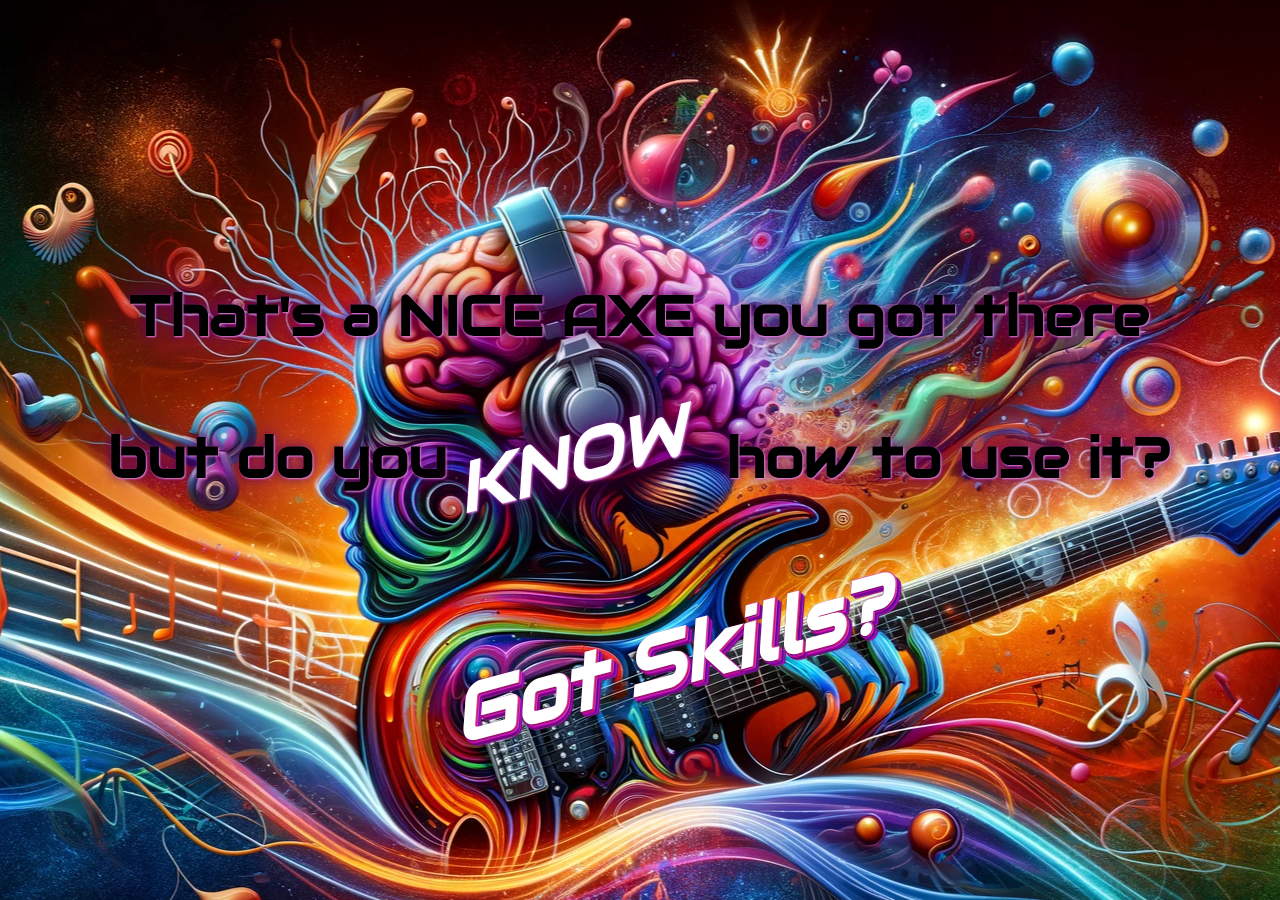
<file: index.html>
<!DOCTYPE html>
<html lang="en">
<head>
    <meta charset="UTF-8">
    <meta name="viewport" content="width=device-width, initial-scale=1.0">
    <link rel="stylesheet" href="https://fonts.googleapis.com/css?family=Sofia">
    <link rel="stylesheet" href="https://fonts.googleapis.com/css?family=Audiowide">
    <link rel="stylesheet" href="https://fonts.googleapis.com/css2?family=Russo+One&display=swap">
    <title>CompeGuitar</title>
    <link rel="stylesheet" href="style.css">
</head>
<body>
    <div class="opening-page">
        <div class="col-1 col-sm-2 col-md-5 col-lg-1" class="game-page">
        <h1>That's a NICE AXE you got there</h1>
        <div><h2>but do you <button onclick="window.location.href='rules.html'" class="know"><h3>KNOW</h3></button> how to use it?</h2></div>
        <button id="start-game-btn" onclick="window.location.href='game.html'"><h3>Got Skills?</h3></button>
    </div>
    <script src="script.js"></script>
</body>
</html>
</file>
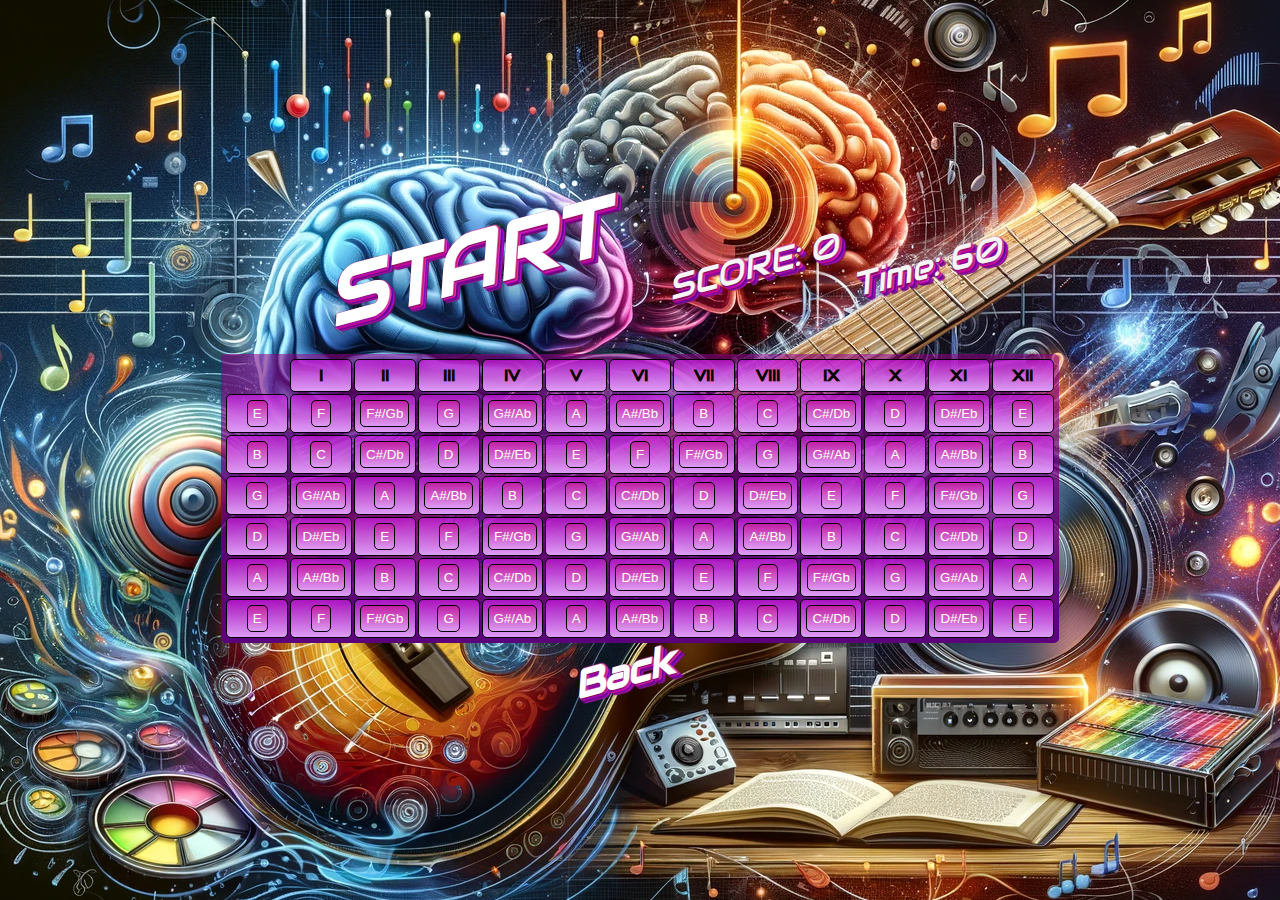
<file: game.html>
<!DOCTYPE html>
<html lang="en">
<head>
    <meta charset="UTF-8">
    <meta name="viewport" content="width=device-width, initial-scale=1.0">
    <link rel="stylesheet" href="https://fonts.googleapis.com/css?family=Sofia">
    <link rel="stylesheet" href="https://fonts.googleapis.com/css?family=Audiowide">
    <link rel="stylesheet" href="https://fonts.googleapis.com/css2?family=Russo+One&display=swap">
    <title>Game</title>
    <link rel="stylesheet" href="style.css">
    <!-- Include the specified MIDI.js script -->
    <script type="text/javascript" src="https://kitchwww.github.io/midi/midi.js"></script>
</head>
<body>
    <div class="col-12 col-sm-12 col-md-12 col-lg-3">   
        <div class="game-page">
            <div class="controls">
                <button id="start-button"><h3>START</h3></button>
                <div id="score" class="score">SCORE: 0</div>
                <div id="timer" class="timer">Time: 60</div>
            </div>
            <div class="fretboard">
                <!-- Empty top-left corner -->
                <div></div>
                <!-- Fret numbers -->
                <div class="fret roman">I</div>
                <div class="fret roman">II</div>
                <div class="fret roman">III</div>
                <div class="fret roman">IV</div>
                <div class="fret roman">V</div>
                <div class="fret roman">VI</div>
                <div class="fret roman">VII</div>
                <div class="fret roman">VIII</div>
                <div class="fret roman">IX</div>
                <div class="fret roman">X</div>
                <div class="fret roman">XI</div>
                <div class="fret roman">XII</div>
                
                <!-- 1st string (high E) -->
                <div class="fret"><button data-note="E5" data-string="1" data-fret="0">E</button></div>
                <div class="fret"><button data-note="F5" data-string="1" data-fret="1">F</button></div>
                <div class="fret"><button data-note="Fs5" data-string="1" data-fret="2">F#/Gb</button></div>
                <div class="fret"><button data-note="G5" data-string="1" data-fret="3">G</button></div>
                <div class="fret"><button data-note="Gs5" data-string="1" data-fret="4">G#/Ab</button></div>
                <div class="fret"><button data-note="A5" data-string="1" data-fret="5">A</button></div>
                <div class="fret"><button data-note="As5" data-string="1" data-fret="6">A#/Bb</button></div>
                <div class="fret"><button data-note="B5" data-string="1" data-fret="7">B</button></div>
                <div class="fret"><button data-note="C6" data-string="1" data-fret="8">C</button></div>
                <div class="fret"><button data-note="Cs6" data-string="1" data-fret="9">C#/Db</button></div>
                <div class="fret"><button data-note="D6" data-string="1" data-fret="10">D</button></div>
                <div class="fret"><button data-note="Ds6" data-string="1" data-fret="11">D#/Eb</button></div>
                <div class="fret"><button data-note="E6" data-string="1" data-fret="12">E</button></div>

                <!-- 2nd string (B) -->
                <div class="fret"><button data-note="B4" data-string="2" data-fret="0">B</button></div>
                <div class="fret"><button data-note="C5" data-string="2" data-fret="1">C</button></div>
                <div class="fret"><button data-note="Cs5" data-string="2" data-fret="2">C#/Db</button></div>
                <div class="fret"><button data-note="D5" data-string="2" data-fret="3">D</button></div>
                <div class="fret"><button data-note="Ds5" data-string="2" data-fret="4">D#/Eb</button></div>
                <div class="fret"><button data-note="E5" data-string="2" data-fret="5">E</button></div>
                <div class="fret"><button data-note="F5" data-string="2" data-fret="6">F</button></div>
                <div class="fret"><button data-note="Fs5" data-string="2" data-fret="7">F#/Gb</button></div>
                <div class="fret"><button data-note="G5" data-string="2" data-fret="8">G</button></div>
                <div class="fret"><button data-note="Gs5" data-string="2" data-fret="9">G#/Ab</button></div>
                <div class="fret"><button data-note="A5" data-string="2" data-fret="10">A</button></div>
                <div class="fret"><button data-note="As5" data-string="2" data-fret="11">A#/Bb</button></div>
                <div class="fret"><button data-note="B5" data-string="2" data-fret="12">B</button></div>

                <!-- 3rd string (G) -->
                <div class="fret"><button data-note="G4" data-string="3" data-fret="0">G</button></div>
                <div class="fret"><button data-note="Gs4" data-string="3" data-fret="1">G#/Ab</button></div>
                <div class="fret"><button data-note="A4" data-string="3" data-fret="2">A</button></div>
                <div class="fret"><button data-note="As4" data-string="3" data-fret="3">A#/Bb</button></div>
                <div class="fret"><button data-note="B4" data-string="3" data-fret="4">B</button></div>
                <div class="fret"><button data-note="C5" data-string="3" data-fret="5">C</button></div>
                <div class="fret"><button data-note="Cs5" data-string="3" data-fret="6">C#/Db</button></div>
                <div class="fret"><button data-note="D5" data-string="3" data-fret="7">D</button></div>
                <div class="fret"><button data-note="Ds5" data-string="3" data-fret="8">D#/Eb</button></div>
                <div class="fret"><button data-note="E5" data-string="3" data-fret="9">E</button></div>
                <div class="fret"><button data-note="F5" data-string="3" data-fret="10">F</button></div>
                <div class="fret"><button data-note="Fs5" data-string="3" data-fret="11">F#/Gb</button></div>
                <div class="fret"><button data-note="G5" data-string="3" data-fret="12">G</button></div>

                <!-- 4th string (D) -->
                <div class="fret"><button data-note="D4" data-string="4" data-fret="0">D</button></div>
                <div class="fret"><button data-note="Ds4" data-string="4" data-fret="1">D#/Eb</button></div>
                <div class="fret"><button data-note="E4" data-string="4" data-fret="2">E</button></div>
                <div class="fret"><button data-note="F4" data-string="4" data-fret="3">F</button></div>
                <div class="fret"><button data-note="Fs4" data-string="4" data-fret="4">F#/Gb</button></div>
                <div class="fret"><button data-note="G4" data-string="4" data-fret="5">G</button></div>
                <div class="fret"><button data-note="Gs4" data-string="4" data-fret="6">G#/Ab</button></div>
                <div class="fret"><button data-note="A4" data-string="4" data-fret="7">A</button></div>
                <div class="fret"><button data-note="As4" data-string="4" data-fret="8">A#/Bb</button></div>
                <div class="fret"><button data-note="B4" data-string="4" data-fret="9">B</button></div>
                <div class="fret"><button data-note="C5" data-string="4" data-fret="10">C</button></div>
                <div class="fret"><button data-note="Cs5" data-string="4" data-fret="11">C#/Db</button></div>
                <div class="fret"><button data-note="D5" data-string="4" data-fret="12">D</button></div>

                <!-- 5th string (A) -->
                <div class="fret"><button data-note="A3" data-string="5" data-fret="0">A</button></div>
                <div class="fret"><button data-note="As3" data-string="5" data-fret="1">A#/Bb</button></div>
                <div class="fret"><button data-note="B3" data-string="5" data-fret="2">B</button></div>
                <div class="fret"><button data-note="C4" data-string="5" data-fret="3">C</button></div>
                <div class="fret"><button data-note="Cs4" data-string="5" data-fret="4">C#/Db</button></div>
                <div class="fret"><button data-note="D4" data-string="5" data-fret="5">D</button></div>
                <div class="fret"><button data-note="Ds4" data-string="5" data-fret="6">D#/Eb</button></div>
                <div class="fret"><button data-note="E4" data-string="5" data-fret="7">E</button></div>
                <div class="fret"><button data-note="F4" data-string="5" data-fret="8">F</button></div>
                <div class="fret"><button data-note="Fs4" data-string="5" data-fret="9">F#/Gb</button></div>
                <div class="fret"><button data-note="G4" data-string="5" data-fret="10">G</button></div>
                <div class="fret"><button data-note="Gs4" data-string="5" data-fret="11">G#/Ab</button></div>
                <div class="fret"><button data-note="A4" data-string="5" data-fret="12">A</button></div>

                <!-- 6th string (low E) -->
                <div class="fret"><button data-note="E3" data-string="6" data-fret="0">E</button></div>
                <div class="fret"><button data-note="F3" data-string="6" data-fret="1">F</button></div>
                <div class="fret"><button data-note="Fs3" data-string="6" data-fret="2">F#/Gb</button></div>
                <div class="fret"><button data-note="G3" data-string="6" data-fret="3">G</button></div>
                <div class="fret"><button data-note="Gs3" data-string="6" data-fret="4">G#/Ab</button></div>
                <div class="fret"><button data-note="A3" data-string="6" data-fret="5">A</button></div>
                <div class="fret"><button data-note="As3" data-string="6" data-fret="6">A#/Bb</button></div>
                <div class="fret"><button data-note="B3" data-string="6" data-fret="7">B</button></div>
                <div class="fret"><button data-note="C4" data-string="6" data-fret="8">C</button></div>
                <div class="fret"><button data-note="Cs4" data-string="6" data-fret="9">C#/Db</button></div>
                <div class="fret"><button data-note="D4" data-string="6" data-fret="10">D</button></div>
                <div class="fret"><button data-note="Ds4" data-string="6" data-fret="11">D#/Eb</button></div>
                <div class="fret"><button data-note="E4" data-string="6" data-fret="12">E</button></div>

            </div>
            <button class="backGmBtn" onclick="window.location.href='index.html'"><h3>Back</h3></button>
        </div>
    </div>
    <script src="script.js"></script>
</body>
</html>
</file>
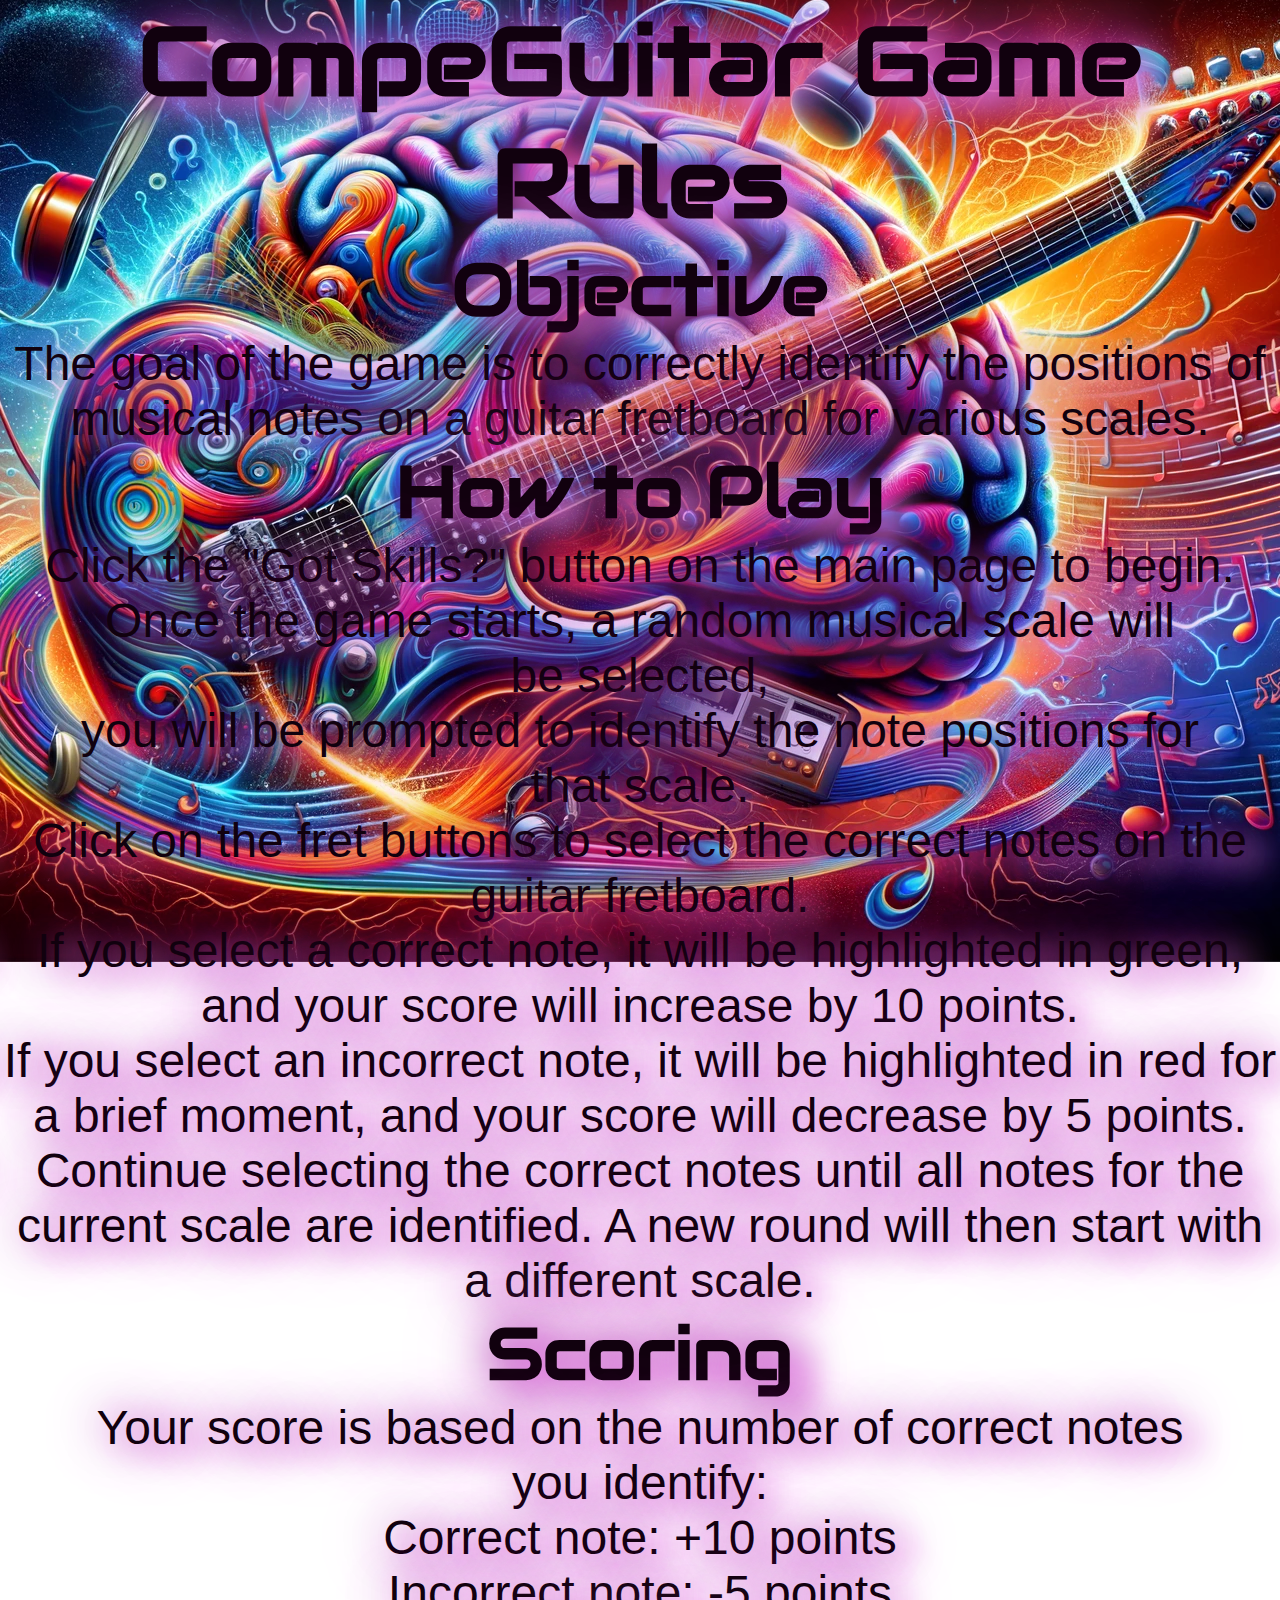
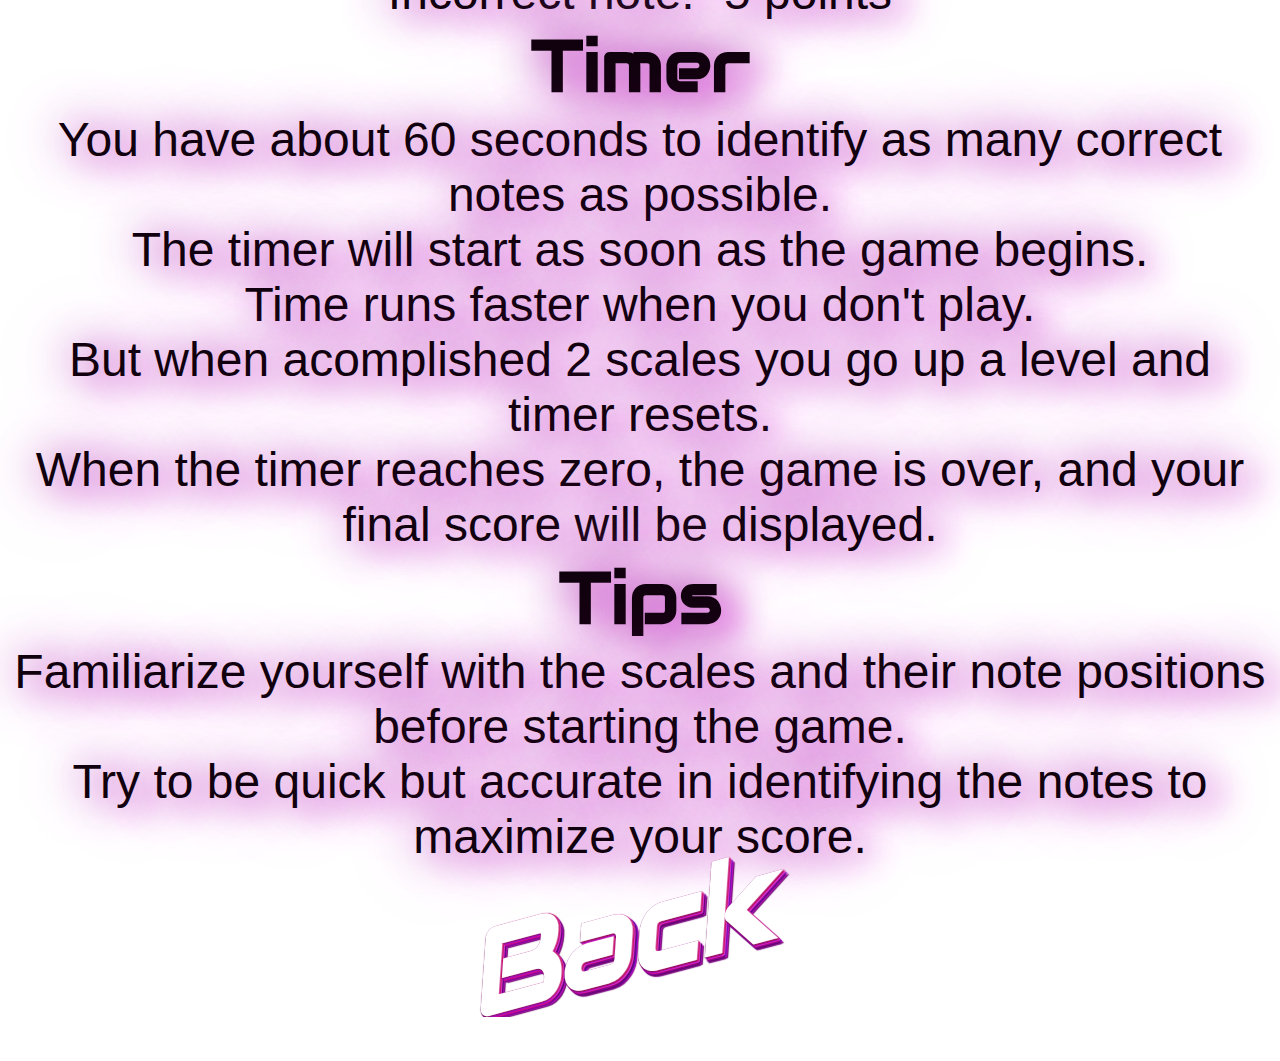
<file: rules.html>
<!DOCTYPE html>
<html lang="en">
<head>
    <meta charset="UTF-8">
    <meta name="viewport" content="width=device-width, initial-scale=1.0">
    <link rel="stylesheet" href="https://fonts.googleapis.com/css?family=Sofia">
    <link rel="stylesheet" href="https://fonts.googleapis.com/css?family=Audiowide">
    <link rel="stylesheet" href="https://fonts.googleapis.com/css2?family=Russo+One&display=swap">
    <link rel="stylesheet" href="style.css">
    <title>CompeGuitar - Rules</title>
</head>
<div class="rules-content" class="col-12 col-sm-3 col-md-3 col-lg-3">
<body class="rules-page">
    <p><h1>CompeGuitar Game Rules</h1></p>
        <h2>Objective</h2>
        <p>The goal of the game is to correctly identify the positions of musical notes on a guitar fretboard for various scales.</p>

        <h2>How to Play</h2>
        <ol>
            <li>Click the "Got Skills?" button on the main page to begin.</li>
            <li>Once the game starts, a random musical scale will be selected, </li>
            <li> you will be prompted to identify the note positions for that scale.</li>
            <li>Click on the fret buttons to select the correct notes on the guitar fretboard.</li>
            <li>If you select a correct note, it will be highlighted in green, and your score will increase by 10 points.</li>
            <li>If you select an incorrect note, it will be highlighted in red for a brief moment, and your score will decrease by 5 points.</li>
            <li>Continue selecting the correct notes until all notes for the current scale are identified. A new round will then start with a different scale.</li>
        </ol>

        <h2>Scoring</h2>
        <p>Your score is based on the number of correct notes you identify:</p>
        <ul>
            <li>Correct note: +10 points</li>
            <li>Incorrect note: -5 points</li>
        </ul>

        <h2>Timer</h2>
        <p>You have about 60 seconds to identify as many correct notes as possible.</p> 
        <ul>
            <li>The timer will start as soon as the game begins.</li>
            <li>Time runs faster when you don't play.</li>
            <li>But when acomplished 2 scales you go up a level and timer resets.</li>
            <li>When the timer reaches zero, the game is over, and your final score will be displayed.</li>
        </ul>

        <h2>Tips</h2>
        <ul>
            <li>Familiarize yourself with the scales and their note positions before starting the game.</li>
            <li>Try to be quick but accurate in identifying the notes to maximize your score.</li>
        </ul>

        <button id="backRlBtn" onclick="window.location.href='index.html'" class="backRlBn"><h3>Back</h3></button>
    </div>
</div>
</div>
</body>
</html>
</file>
<file: style.css>
/* General Reset */
* {
    margin: 0;
    padding: 0;
    box-sizing: border-box;
}

body, html {
    width: auto;
    height: auto;
    overflow: auto;
    flex-direction: column, line;
    background-size: cover;
    text-wrap: pretty;
}

/* Fullscreen containers */
#game-container, .opening-page, .game-page {
    width: 100%;
    height: 100vh; /* Full viewport height */
    display: flex;
    justify-content: center;
    align-items: center;
    position: relative;
    background-size: cover;
    background-position: center;
    background-repeat: no-repeat;
}

.opening-page {
    text-align: center;
    background: url('images/background2.png') no-repeat center center fixed;
}

.rules-page {

    display: flex;
    justify-content: center;
    align-items: center;
    position: auto;
    background-size: cover;
    background-position: center;
    background-repeat: no-repeat;
    background: url('images/rulesBackground.png') no-repeat center center fixed;
}
.game-page {
    background: url('images/gamebackground.png') no-repeat center center fixed;
}

.opening-page {
    align-items: center;
    display: flex;
    flex-direction: column;
    align-items: center;
    justify-content: center;
    }
.opening-page h1 {
    font-family: "Audiowide", sans-serif;
    font-size: 3.5em;
    text-shadow: 1px 1px 2px rgb(228, 131, 227), 0 0 1em rgb(145, 4, 148), 0 0 0.2em rgb(84, 4, 82);
    }
.opening-page h2 {
        font-family: "Audiowide", sans-serif;
        margin-top: 1em;
        font-size: 3.5em;
        text-shadow: 1px 1px 2px rgb(228, 131, 227), 0 0 1em rgb(145, 4, 148), 0 0 0.2em rgb(84, 4, 82);
        .know {
            font-family: "Audiowide", sans-serif;
            font-size: 1em;
            text-shadow: 1px 1px 2px rgb(228, 131, 227), 0 0 1em rgb(145, 4, 148), 0 0 0.2em rgb(84, 4, 82);
            margin-bottom: 5px;
            padding: 5px 5px;
            border:rgb(228, 131, 227);
            border-radius: 5px;
            transform: rotate(-21grad);
            cursor: cell;
            background: -webkit-linear-gradient(#8d01838f, #5b027b);
            -webkit-background-clip: text;
            -moz-transform: rotate(340deg) translate(-10px, 0px) skew(-24deg, 5deg);
            -webkit-transform: rotate(340deg) translate(-10px, 0px) skew(-24deg, 5deg);
            -o-transform: rotate(340deg) translate(-10px, 0px) skew(-24deg, 5deg);
            -ms-transform: rotate(340deg) translate(-10px, 0px) skew(-24deg, 5deg);
            transform: rotate(340deg) translate(-10px, 0px) skew(-24deg, 5deg);
            h3:hover {
                color: black;
            }
        }
    }
    .opening-page button {
        font-family: "Audiowide", sans-serif;
        font-size: 4em;
        text-shadow: 1px 1px 2px rgb(228, 131, 227), 0 0 1em rgb(145, 4, 148), 0 0 0.2em rgb(84, 4, 82);
        padding: 10px 20px;
        border:rgb(228, 131, 227);
        border-radius: 5px;
        transform: rotate(-21grad);
        cursor: pointer;
        background: -webkit-linear-gradient(#8d01838f, #5b027b);
        -webkit-background-clip: text;
        text-shadow: 1px 0px 1px #da5eb0, 0px 1px 1px #751154, 2px 1px 1px #c4104c, 1px 2px 1px #990ac9, 3px 2px 1px #e43def, 2px 3px 1px #e40b86, 4px 3px 1px #560359, 3px 4px 1px #8d0aa8, 5px 4px 1px #6513c3, 4px 5px 1px #5b0761, 6px 5px 1px #c70fc7, 5px 6px 1px #8b2093, 7px 6px 1px #690d69;
        -moz-transform: rotate(340deg) translate(4px, 100px) skew(-24deg, 5deg);
        -webkit-transform: rotate(340deg) translate(4px, 100px) skew(-24deg, 5deg);
        -o-transform: rotate(340deg) translate(4px, 100px) skew(-24deg, 5deg);
        -ms-transform: rotate(340deg) translate(4px, 100px) skew(-24deg, 5deg);
        transform: rotate(340deg) translate(4px, 100px) skew(-24deg, 5deg);
        h3:hover {
            color: black;
    }
    
}

.rules-page {
    font-family: "Audiowide", sans-serif;
    font-size: 3em;
    align-items: center;
    flex-direction: column;
    align-items: center;
    justify-content: center;
    font-family: "Audiowide", sans-serif;
    text-align: center;
    color: rgb(17, 1, 14);
    text-shadow: 20px 10px 30px rgb(228, 131, 227), 0 0 1em rgb(145, 4, 148), 2px 2px 2em rgb(228, 148, 226);
    }
.rules-page li, p {
    font-family: Impact, 'Arial Narrow Bold', sans-serif
}
.game-page {
    font-family: "Audiowide", sans-serif;
    font-size: 1em;
    color: rgb(224, 234, 245);
    text-shadow: 1px 1px 2px rgb(228, 131, 227), 0 0 1em rgb(145, 4, 148), 0 0 0.2em rgb(84, 4, 82);            
    align-items: center;
    display: flex;
    flex-direction: column;
    align-items: center;
    justify-content: center;
    text-align: center;
}
.backGmBtn, .backRlBn {
    font-family: "Audiowide", sans-serif;
    font-size: 2em;
    text-shadow: 1px 1px 2px rgb(228, 131, 227), 0 0 1em rgb(145, 4, 148), 0 0 0.2em rgb(84, 4, 82);
    padding: 5px 10px;
    border:rgb(228, 131, 227);
    border-radius: 1px;
    transform: rotate(-21grad);
    cursor: pointer;
    background: -webkit-linear-gradient(#8d01838f, #5b027b);
    -webkit-background-clip: text;
    text-shadow: 1px 0px 1px #da5eb0, 0px 1px 1px #751154, 2px 1px 1px #c4104c, 1px 2px 1px #990ac9, 3px 2px 1px #e43def, 2px 3px 1px #e40b86, 4px 3px 1px #560359, 3px 4px 1px #8d0aa8, 5px 4px 1px #6513c3, 4px 5px 1px #5b0761, 6px 5px 1px #c70fc7, 5px 6px 1px #8b2093, 7px 6px 1px #690d69;
    -moz-transform: rotate(340deg) translate(-10px, -10px) skew(-24deg, 5deg);
    -webkit-transform: rotate(340deg) translate(-10px, -10px) skew(-24deg, 5deg);
    -o-transform: rotate(340deg) translate(-10px, -10px) skew(-24deg, 5deg);
    -ms-transform: rotate(340deg) translate(-10px, -10px) skew(-24deg, 5deg);
    transform: rotate(340deg) translate(-10px, -10px) skew(-24deg, 5deg);
    h3:hover {
        color: black;
    }
}

.controls {
    display: flex;
    gap: 10px;
    margin-bottom: 20px;
}

.controls button {
    font-family: "Audiowide", sans-serif;
    font-size: 4em;
    text-shadow: 1px 1px 2px rgb(228, 131, 227), 0 0 1em rgb(145, 4, 148), 0 0 0.2em rgb(84, 4, 82);
    margin-bottom: 20px;
    padding: 10px 20px;
    border:rgb(228, 131, 227);
    border-radius: 5px;
    transform: rotate(-21grad);
    cursor: pointer;
    background: -webkit-linear-gradient(#8d01838f, #5b027b);
    -webkit-background-clip: text;
    text-shadow: 1px 0px 1px #da5eb0, 0px 1px 1px #751154, 2px 1px 1px #c4104c, 1px 2px 1px #990ac9, 3px 2px 1px #e43def, 2px 3px 1px #e40b86, 4px 3px 1px #560359, 3px 4px 1px #8d0aa8, 5px 4px 1px #6513c3, 4px 5px 1px #5b0761, 6px 5px 1px #c70fc7, 5px 6px 1px #8b2093, 7px 6px 1px #690d69;
    -moz-transform: rotate(340deg) translate(4px, 60px) skew(-24deg, 5deg);
    -webkit-transform: rotate(340deg) translate(4px, 60px) skew(-24deg, 5deg);
    -o-transform: rotate(340deg) translate(4px, 60px) skew(-24deg, 5deg);
    -ms-transform: rotate(340deg) translate(4px, 60px) skew(-24deg, 5deg);
    transform: rotate(340deg) translate(4px, 60px) skew(-24deg, 5deg);
    h3:hover {
        color: #0d010e;
    }
}
#start-button {
    font-family: "Audiowide", sans-serif;
    font-size: 4em;
    text-shadow: 1px 1px 2px rgb(228, 131, 227), 0 0 1em rgb(145, 4, 148), 0 0 0.2em rgb(84, 4, 82);
    margin-bottom: 20px;
    padding: 10px 20px;
    border:rgb(228, 131, 227);
    border-radius: 5px;
    transform: rotate(-21grad);
    cursor: pointer;
    background: -webkit-linear-gradient(#8d01838f, #5b027b);
    -webkit-background-clip: text;
    text-shadow: 1px 0px 1px #da5eb0, 0px 1px 1px #751154, 2px 1px 1px #c4104c, 1px 2px 1px #990ac9, 3px 2px 1px #e43def, 2px 3px 1px #e40b86, 4px 3px 1px #560359, 3px 4px 1px #8d0aa8, 5px 4px 1px #6513c3, 4px 5px 1px #5b0761, 6px 5px 1px #c70fc7, 5px 6px 1px #8b2093, 7px 6px 1px #690d69;
    -moz-transform: rotate(340deg) translate(4px, 10px) skew(-24deg, 5deg);
    -webkit-transform: rotate(340deg) translate(4px, 10px) skew(-24deg, 5deg);
    -o-transform: rotate(340deg) translate(4px, 10px) skew(-24deg, 5deg);
    -ms-transform: rotate(340deg) translate(4px, 10px) skew(-24deg, 5deg);
    transform: rotate(340deg) translate(4px, 10px) skew(-24deg, 5deg);
    h3:hover {
        color: #0d010e;
    }
}

.fretboard {
    display: grid;
    grid-template-columns: repeat(13, 1fr);
    gap: 2px;
    margin: 5px;
    /*color for the fretboard */
    background: -webkit-linear-gradient(#8d01838f, #5b027b);
    -webkit-background-clip: text, black;
    text-shadow: 1px 0px 1px #da5eb0;
    border-radius: 5px;
    padding: 5px;
}

.fret, .string, button {
    border: 1px solid #000;
    padding: 5px; /* Reduced padding to make it thinner */
    text-align: center;
    background-color: #D3D3D3; /* Light grey for the strings and frets */
    cursor: pointer;
    color: #000;
    border-radius: 5px;
    background: -webkit-linear-gradient(#d018e5a7, #dd9df4);
    -webkit-background-clip: text, black;
    text-shadow: 1px 0px 1px #da5eb0;
}
.score, .timer {
    font-family: "Audiowide", sans-serif;
    color: whitesmoke;
    font-size: 2em;
    text-shadow: 1px 1px 2px rgb(228, 131, 227), 0 0 1em rgb(145, 4, 148), 0 0 0.2em rgb(84, 4, 82);
    border:rgb(228, 131, 227);
    border-radius: 5px;
    transform: rotate(-21grad);
    cursor: pointer;
    -webkit-background-clip: text;
    text-shadow: 1px 0px 1px #da5eb0, 0px 1px 1px #751154, 2px 1px 1px #c4104c, 1px 2px 1px #990ac9, 3px 2px 1px #e43def, 2px 3px 1px #e40b86, 4px 3px 1px #560359, 3px 4px 1px #8d0aa8, 5px 4px 1px #6513c3, 4px 5px 1px #5b0761, 6px 5px 1px #c70fc7, 5px 6px 1px #8b2093, 7px 6px 1px #690d69;
    -moz-transform: rotate(340deg) translate(4px, 60px) skew(-24deg, 5deg);
    -webkit-transform: rotate(340deg) translate(4px, 60px) skew(-24deg, 5deg);
    -o-transform: rotate(340deg) translate(4px, 60px) skew(-24deg, 5deg);
    -ms-transform: rotate(340deg) translate(4px, 60px) skew(-24deg, 5deg);
    transform: rotate(340deg) translate(4px, 60px) skew(-24deg, 5deg);

}
button {
    background-color: #A52A2A; /* Brownish color for the frets */
    color: #fff;
}

button.correct {
    border: 1px solid #00ff26;
    padding: 5px; /* Reduced padding to make it thinner */
    text-align: center;
    background-color: #D3D3D3; /* Light grey for the strings and frets */
    cursor: pointer;
    color: #000;
    border-radius: 5px;
    background: -webkit-linear-gradient(#0de71fa7, #26e2b6);
    -webkit-background-clip: text, black;
    text-shadow: 1px 0px 1px #f405a4;}

button.wrong {
    border: 1px solid #000;
    padding: 5px; /* Reduced padding to make it thinner */
    text-align: center;
    background-color: #000000; /* Light grey for the strings and frets */
    cursor: pointer;
    color: #000;
    border-radius: 5px;
    background: -webkit-linear-gradient(#ff0400, #e43b3b);
    -webkit-background-clip: text, black;
    text-shadow: 1px 0px 1px #ed0606;}

.roman {
    font-weight: bold;
    color: #080202; /* White for the fret numbers */
}
</file>
